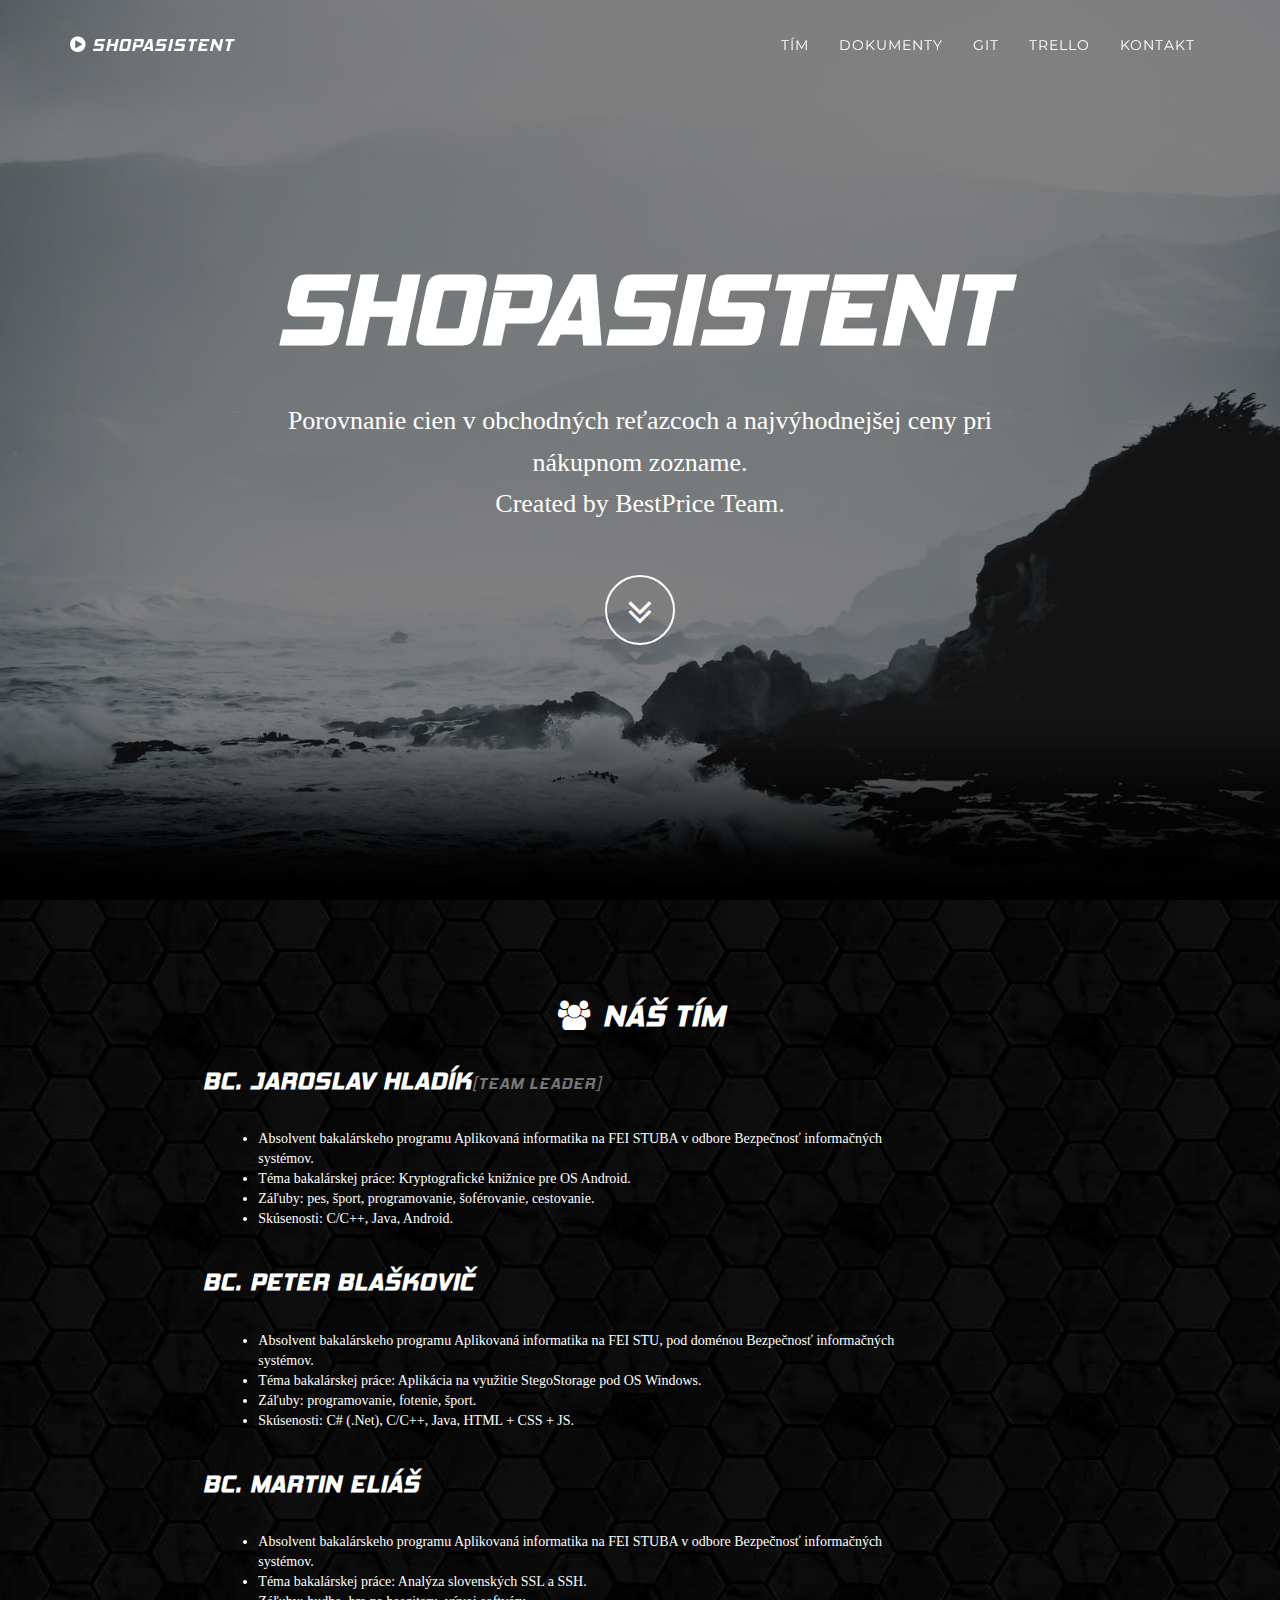
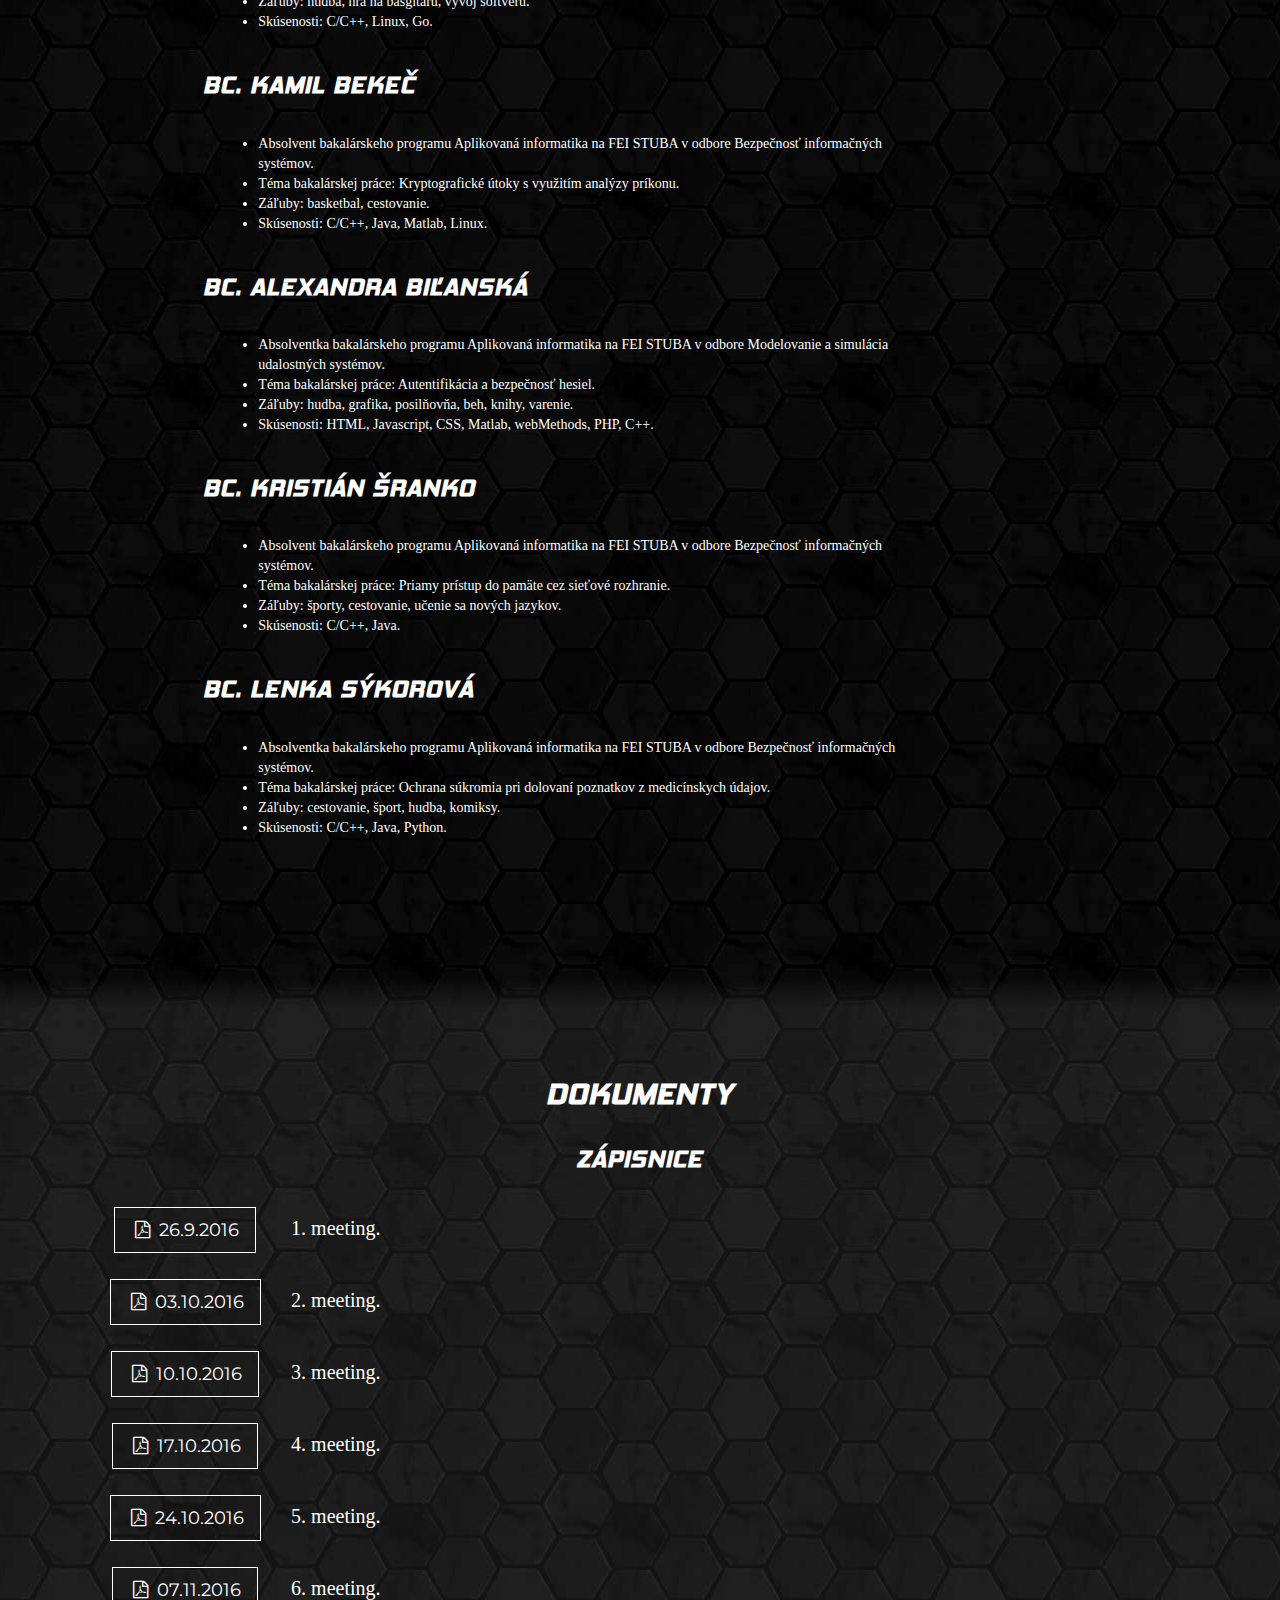
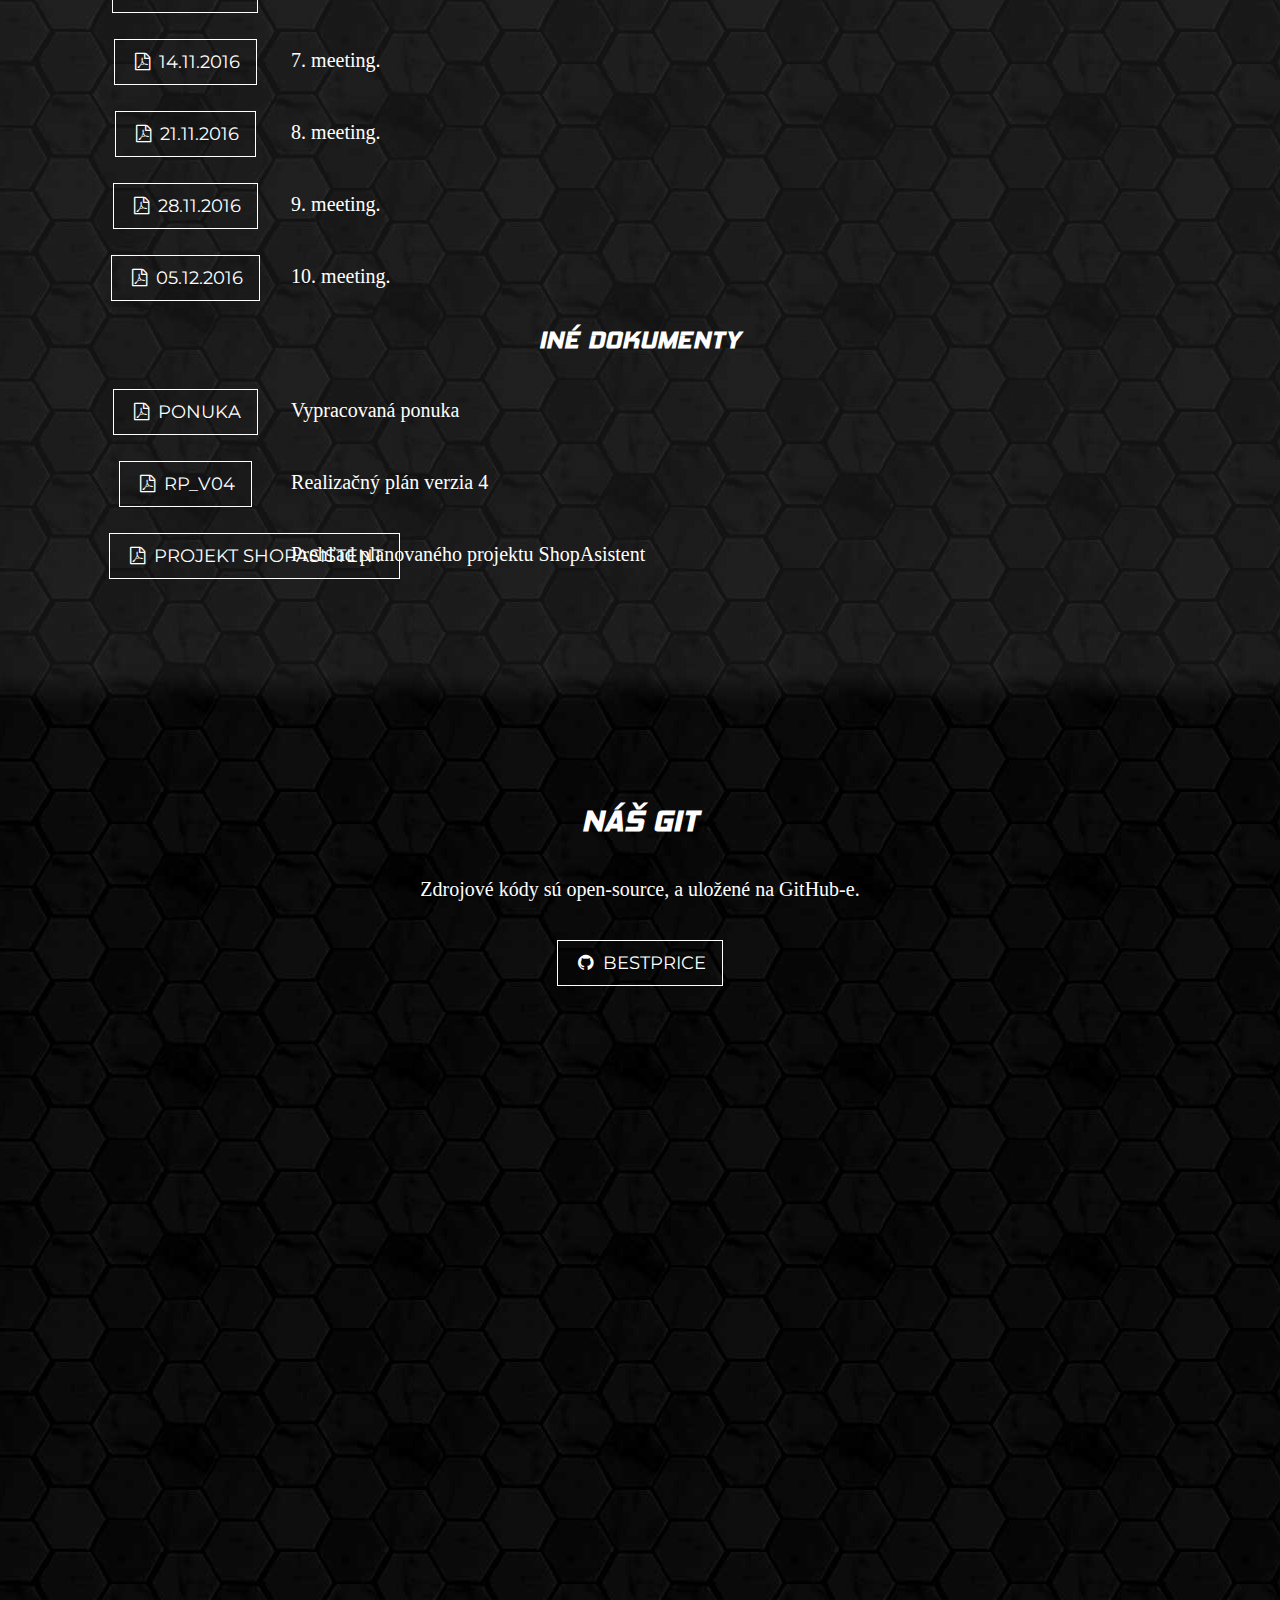
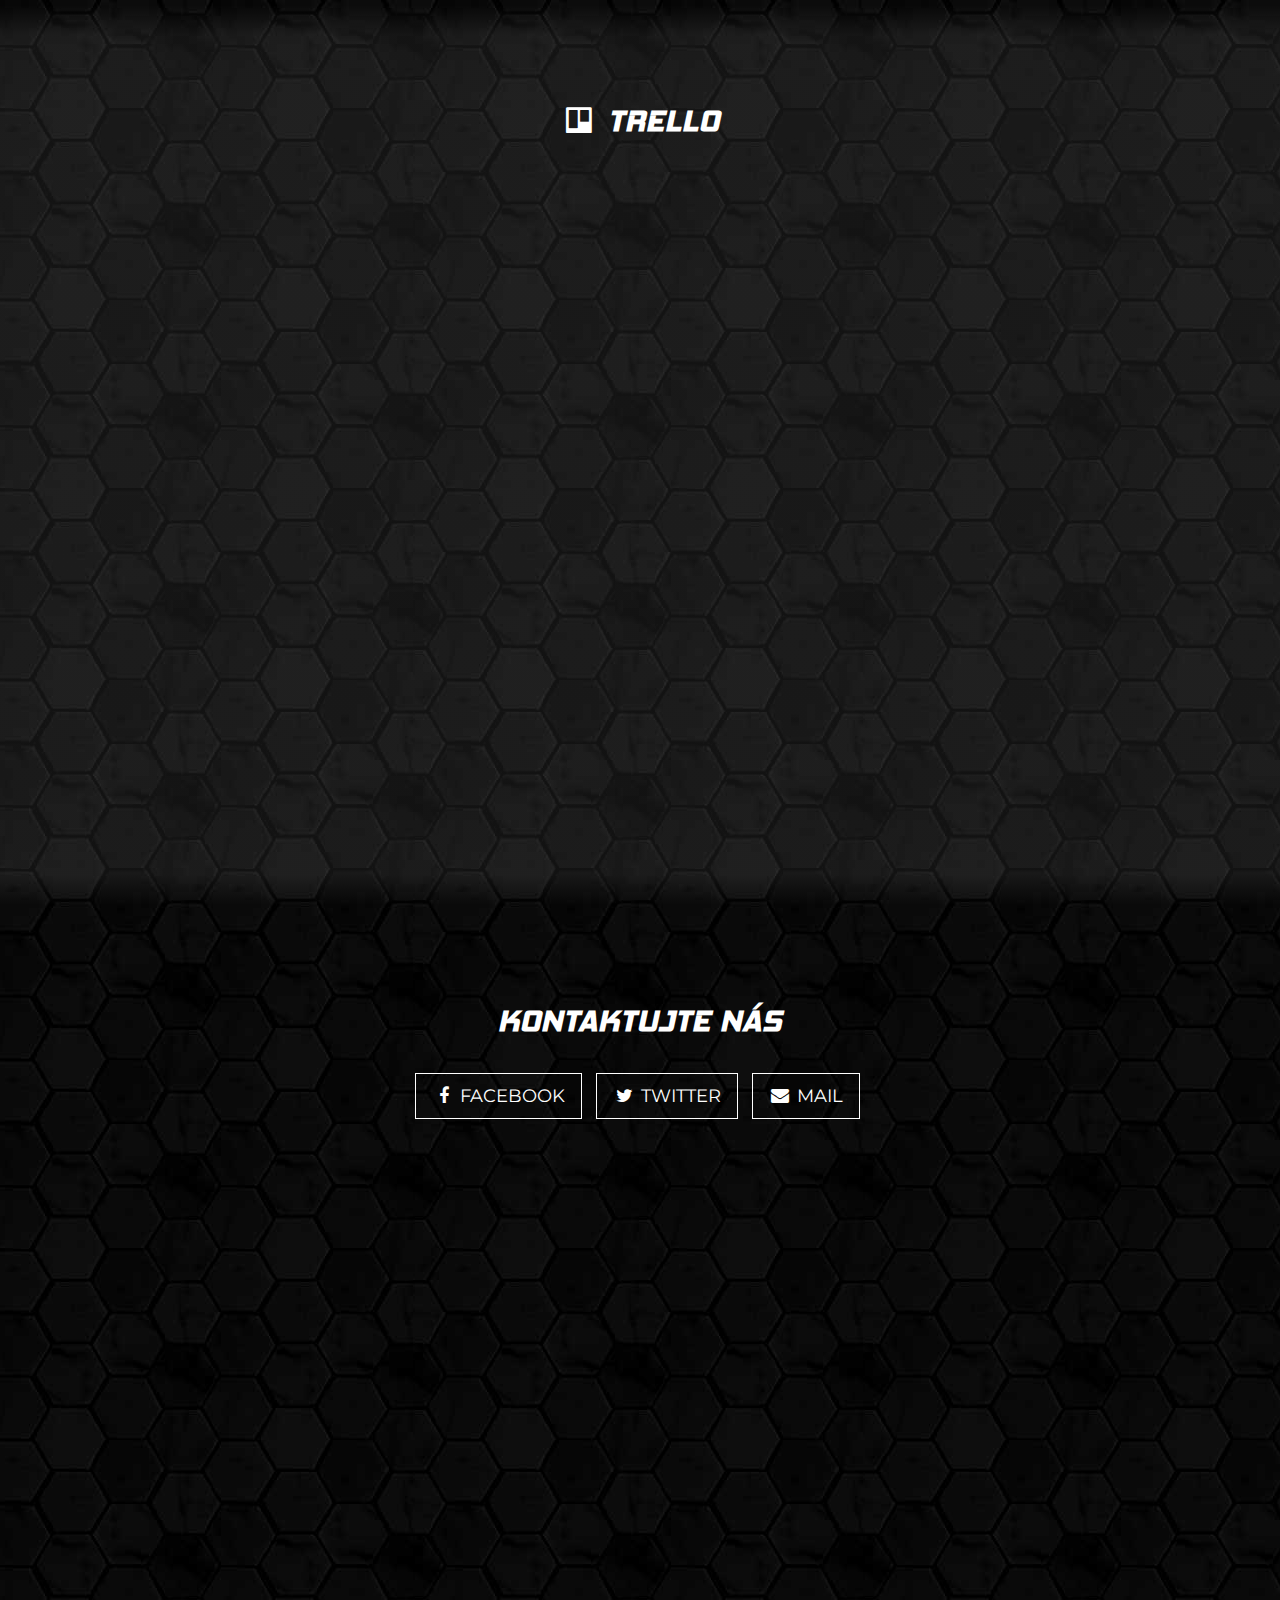
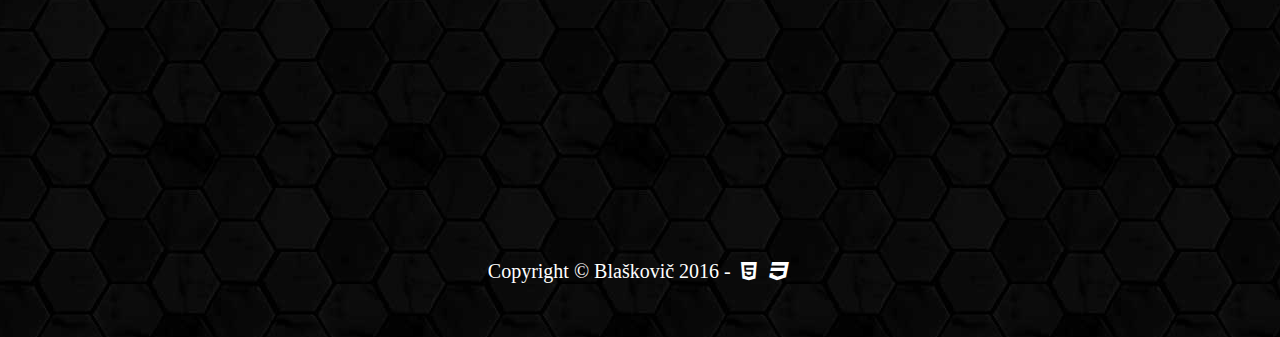
<file: index.html>
<!DOCTYPE html>
<html lang="en">

<head>

    <meta charset="utf-8">
    <meta http-equiv="X-UA-Compatible" content="IE=edge">
    <meta name="viewport" content="width=device-width, initial-scale=1">
    <meta name="description" content="">
    <meta name="author" content="Blaskovic">

    <title>Team Project - Price comparison app </title>

    <!-- Bootstrap Core CSS -->
    <link href="css/bootstrap.min.css" rel="stylesheet">

    <!-- Custom CSS -->
    <link href="css/grayscale.css" rel="stylesheet">

    <!-- Own CSS -->
    <link href="css/style.css" rel="stylesheet">

    <!-- Custom Fonts -->
    <link href="font-awesome/css/font-awesome.min.css" rel="stylesheet" type="text/css">
    <link href="http://fonts.googleapis.com/css?family=Lora:400,700,400italic,700italic" rel="stylesheet" type="text/css">
    <link href="http://fonts.googleapis.com/css?family=Montserrat:400,700" rel="stylesheet" type="text/css">

    <!-- jQuery -->
    <script src="js/jquery.js"></script>

    <!-- Bootstrap Core JavaScript -->
    <script src="js/bootstrap.min.js"></script>

    <!-- Plugin JavaScript -->
    <script src="js/jquery.easing.min.js"></script>

    <!-- Custom Theme JavaScript -->
    <script src="js/grayscale.js"></script>

    <!-- Angular -->
    <script src="js/angular.js"></script>

    <!-- Custom angular app -->
    <script src="js/myapp.js"></script>
    
    <!-- Custom trello script app -->
    <script src="js/moj.js"></script>
</head>

<body id="page-top" data-spy="scroll" data-target=".navbar-fixed-top" ng-app="myApp">

    <!-- Navigation -->
    <nav class="navbar navbar-custom navbar-fixed-top" role="navigation">
        <div class="container">
            <div class="navbar-header">
                <button type="button" class="navbar-toggle" data-toggle="collapse" data-target=".navbar-main-collapse">
                    <i class="fa fa-bars"></i>
                </button>
                <a class="navbar-brand page-scroll" href="http://bestprice-frontend.herokuapp.com">
                    <i class="fa fa-play-circle"></i> <span class="light hemi">ShopAsistent</span>
                </a>
            </div>

            <!-- Collect the nav links, forms, and other content for toggling -->
            <div class="collapse navbar-collapse navbar-right navbar-main-collapse">
                <ul class="nav navbar-nav">
                    <!-- Hidden li included to remove active class from about link when scrolled up past about section -->
                    <li class="hidden">
                        <a href="#page-top"></a>
                    </li>
                    <li>
                        <a class="page-scroll" href="#team">Tím</a>
                    </li>
                    <!--<li>
                        <a class="page-scroll" href="#job">Zadanie</a>
                    </li>-->
                    <li>
                        <a class="page-scroll" href="#book">Dokumenty</a>
                    </li>
                    <li>
                        <a class="page-scroll" href="#git">Git</a>
                    </li>
                    <li>
                        <a class="page-scroll" href="#trello">Trello</a>
                    </li>
                    <li>
                        <a class="page-scroll" href="#contact">Kontakt</a>
                    </li>
                </ul>
            </div>
            <!-- /.navbar-collapse -->
        </div>
        <!-- /.container -->
    </nav>

    <!-- Intro Header -->
    <header class="intro">
        <div class="intro-body">
            <div class="container">
                <div class="row">
                    <div class="col-md-8 col-md-offset-2">
                        <h1 class="brand-heading">ShopAsistent</h1>
                        <p class="intro-text">Porovnanie cien v obchodných reťazcoch a najvýhodnejšej ceny pri nákupnom zozname.
                        <br>Created by BestPrice Team.</p>
                        <a href="#team" class="btn btn-circle page-scroll">
                            <i class="fa fa-angle-double-down animated"></i>
                        </a>
                    </div>
                </div>
            </div>
        </div>
    </header>

    <!-- team Section -->
    <section id="team" class="text-center min-height content-section" ng-include="'views/team.html'"> Tím </section>

    <!-- job Section -->
    <!--<section id="job" class="text-center min-height content-section white-section" ng-include="'views/job.html'"> Zadanie </section> -->
    
    <!-- book Section -->
    <section id="book" class="text-center min-height content-section white-section" ng-include="'views/book.html'"> Dokumenty </section>

    <!-- git Section -->
    <section id="git" class="text-center min-height content-section" ng-include="'views/git.html'"> Git </section>
    
    <!-- trello Section -->
    <section id="trello" class="text-center min-height content-section white-section" ng-include="'views/trello.html'"> Trello </section>

    <!-- Contact Section -->
    <section id="contact" class="text-center min-height content-section" ng-include="'views/contact.html'"> Kontakt </section>

    <!-- Footer -->
    <footer>
        <div class="container text-center">
            <p>Copyright &copy; Blaškovič 2016 - <i class="fa fa-html5 fa-fw"></i> <i class="fa fa-css3 fa-fw"></i></p>
        </div>
    </footer>

</body>

</html>
</file>
<file: css/style.css>
@font-face {
    font-family: hemiHead;
    src: url(../fonts/hemiHead.ttf);
}

body {
    font-family: Verdana;
}

h1, h2, h3{
    font-family: hemiHead;
}

.hemi{
    font-family: hemiHead;
}

.right{
    text-align: left;
}

#jobImg{
    margin-bottom: 50px;
}

#peterImg, #jarciImg, #miroImg, #martinImg{
 filter: grayscale(100%);
/* Browser Specific*/
-webkit-filter: grayscale(100%);
-moz-filter: grayscale(100%);
-o-filter: grayscale(100%);
-ms-filter: grayscale(100%); 
    
-webkit-box-shadow: 0px 0px 20px 15px #000;
-moz-box-shadow: 0px 0px 20px 15px #000;
box-shadow: 0px 0px 20px 15px #000;
}

.onePerson{
    margin-bottom: 30px;
}

.ourBook{
    padding-top:5px;   
}

.min-height{
 min-height: 100%;   
}

#mojdiv{
    display: inline-block;
    overflow:hidden;
}

#myModal{
    color:#000;
}

#modalCheckItems div{
    text-align: left;
    font-weight: bold;
    background-color: #000;
    color:#fff;
    width:200px;
    margin: 10px;
    padding: 5px;
}
.blackInput{
    color: #000;
}
</file>
<file: css/grayscale.css>
/*!
 * Start Bootstrap - Grayscale Bootstrap Theme (http://startbootstrap.com)
 * Code licensed under the Apache License v2.0.
 * For details, see http://www.apache.org/licenses/LICENSE-2.0.
 */

body {
    width: 100%;
    height: 100%;
    font-family: Lora,"Helvetica Neue",Helvetica,Arial,sans-serif;
    color: #fff;
    background-color: #000;
    background: url(../img/pozadie.jpg) repeat center center scroll;
}

html {
    width: 100%;
    height: 100%;
}

h1,h2,h3,h4,h5,h6 {
    margin: 0 0 35px;
    text-transform: uppercase;
    font-family: Montserrat,"Helvetica Neue",Helvetica,Arial,sans-serif;
    font-weight: 700;
    letter-spacing: 1px;
}

p {
    margin: 0 0 25px;
    font-size: 18px;
    line-height: 1.5;
}

@media(min-width:768px) {
    p {
        margin: 0 0 35px;
        font-size: 20px;
        line-height: 1.6;
    }
}

a {
    color: #838383;
    -webkit-transition: all .2s ease-in-out;
    -moz-transition: all .2s ease-in-out;
    transition: all .2s ease-in-out;
}

a:hover,
a:focus {
    text-decoration: none;
    color: #fff;
}

.light {
    font-weight: 400;
}

.navbar-custom {
    margin-bottom: 0;
    border-bottom: 1px solid rgba(255,255,255,.3);
    text-transform: uppercase;
    font-family: Montserrat,"Helvetica Neue",Helvetica,Arial,sans-serif;
    background-color: #000;
}

.navbar-custom .navbar-brand {
    font-weight: 700;
}

.navbar-custom .navbar-brand:focus {
    outline: 0;
}

.navbar-custom .navbar-brand .navbar-toggle {
    padding: 4px 6px;
    font-size: 16px;
    color: #fff;
}

.navbar-custom .navbar-brand .navbar-toggle:focus,
.navbar-custom .navbar-brand .navbar-toggle:active {
    outline: 0;
}

.navbar-custom a {
    color: #fff;
}

.navbar-custom .nav li a {
    -webkit-transition: background .3s ease-in-out;
    -moz-transition: background .3s ease-in-out;
    transition: background .3s ease-in-out;
}

.navbar-custom .nav li a:hover {
    outline: 0;
    color: rgba(255,255,255,.8);
    background-color: transparent;
}

.navbar-custom .nav li a:focus,
.navbar-custom .nav li a:active {
    outline: 0;
    background-color: transparent;
}

.navbar-custom .nav li.active {
    outline: 0;
}

.navbar-custom .nav li.active a {
    background-color: rgba(255,255,255,.3);
}

.navbar-custom .nav li.active a:hover {
    color: #fff;
}

@media(min-width:768px) {
    .navbar-custom {
        padding: 20px 0;
        border-bottom: 0;
        letter-spacing: 1px;
        background: 0 0;
        -webkit-transition: background .5s ease-in-out,padding .5s ease-in-out;
        -moz-transition: background .5s ease-in-out,padding .5s ease-in-out;
        transition: background .5s ease-in-out,padding .5s ease-in-out;
    }

    .navbar-custom.top-nav-collapse {
        padding: 0;
        border-bottom: 1px solid rgba(255,255,255,.3);
        background: #000;
    }
}

.intro {
    display: table;
    width: 100%;
    height: auto;
    padding: 100px 0;
    text-align: center;
    color: #fff;
    background: url(../img/intro-bg.jpg) no-repeat bottom center scroll;
    background-color: #000;
    -webkit-background-size: cover;
    -moz-background-size: cover;
    background-size: cover;
    -o-background-size: cover;
}

.intro .intro-body {
    display: table-cell;
    vertical-align: middle;
}

.intro .intro-body .brand-heading {
    font-size: 40px;
}

.intro .intro-body .intro-text {
    font-size: 18px;
}

@media(min-width:768px) {
    .intro {
        height: 100%;
        padding: 0;
    }

    .intro .intro-body .brand-heading {
        font-size: 100px;
    }

    .intro .intro-body .intro-text {
        font-size: 26px;
    }
}

.btn-circle {
    width: 70px;
    height: 70px;
    margin-top: 15px;
    padding: 7px 16px;
    border: 2px solid #fff;
    border-radius: 100%!important;
    font-size: 40px;
    color: #fff;
    background: 0 0;
    -webkit-transition: background .3s ease-in-out;
    -moz-transition: background .3s ease-in-out;
    transition: background .3s ease-in-out;
}

.btn-circle:hover,
.btn-circle:focus {
    outline: 0;
    color: #fff;
    background: rgba(255,255,255,.1);
}

.btn-circle i.animated {
    -webkit-transition-property: -webkit-transform;
    -webkit-transition-duration: 1s;
    -moz-transition-property: -moz-transform;
    -moz-transition-duration: 1s;
}

.btn-circle:hover i.animated {
    -webkit-animation-name: pulse;
    -moz-animation-name: pulse;
    -webkit-animation-duration: 1.5s;
    -moz-animation-duration: 1.5s;
    -webkit-animation-iteration-count: infinite;
    -moz-animation-iteration-count: infinite;
    -webkit-animation-timing-function: linear;
    -moz-animation-timing-function: linear;
}

@-webkit-keyframes pulse {    
    0% {
        -webkit-transform: scale(1);
        transform: scale(1);
    }

    50% {
        -webkit-transform: scale(1.2);
        transform: scale(1.2);
    }

    100% {
        -webkit-transform: scale(1);
        transform: scale(1);
    }
}

@-moz-keyframes pulse {    
    0% {
        -moz-transform: scale(1);
        transform: scale(1);
    }

    50% {
        -moz-transform: scale(1.2);
        transform: scale(1.2);
    }

    100% {
        -moz-transform: scale(1);
        transform: scale(1);
    }
}

.content-section {
    padding-top: 50px;
    padding-bottom: 50px;
}

.job-section {
    width: 100%;
    padding: 50px 0;
    color: #fff;
    background: url(../img/downloads-bg.jpg) no-repeat center center scroll;
    background-color: #000;
    -webkit-background-size: cover;
    -moz-background-size: cover;
    background-size: cover;
    -o-background-size: cover;
}
.job2-section {
    width: 100%;
    padding: 0px 0;
    color: #fff;
    /*-webkit-background-size: cover;
    -moz-background-size: cover;
    background-size: cover;
    -o-background-size: cover;*/
}
.white-section {
    width: 100%;
    padding: 50px 0;
    min-height:100%;
    color: #fff;
    
    /* Permalink - use to edit and share this gradient: http://colorzilla.com/gradient-editor/#ffffff+0,e5e5e5+100&0+0,0.1+20,0.1+80,0+100 */
    background: -moz-linear-gradient(top, rgba(255,255,255,0) 0%, rgba(250,250,250,0.08) 30px, rgba(234,234,234,0.08) calc(100% - 30px), rgba(229,229,229,0) 100%); /* FF3.6+ */
    background: -webkit-gradient(linear, left top, left bottom, color-stop(0%,rgba(255,255,255,0)), color-stop(30px,rgba(250,250,250,0.08)), color-stop(calc(100% - 30px),rgba(234,234,234,0.08)), color-stop(100%,rgba(229,229,229,0))); /* Chrome,Safari4+ */
    background: -webkit-linear-gradient(top, rgba(255,255,255,0) 0%,rgba(250,250,250,0.08) 30px,rgba(234,234,234,0.08) calc(100% - 30px),rgba(229,229,229,0) 100%); /* Chrome10+,Safari5.1+ */
    background: -o-linear-gradient(top, rgba(255,255,255,0) 0%,rgba(250,250,250,0.08) 30px,rgba(234,234,234,0.08) calc(100% - 30px),rgba(229,229,229,0) 100%); /* Opera 11.10+ */
    background: -ms-linear-gradient(top, rgba(255,255,255,0) 0%,rgba(250,250,250,0.08) 30px,rgba(234,234,234,0.08) calc(100% - 30px),rgba(229,229,229,0) 100%); /* IE10+ */
    background: linear-gradient(top, rgba(255,255,255,0) 0%,rgba(250,250,250,0.08) 30px,rgba(234,234,234,0.08) calc(100% - 30px),rgba(229,229,229,0) 100%); /* W3C */
    filter: progid:DXImageTransform.Microsoft.gradient( startColorstr='#00ffffff', endColorstr='#00e5e5e5',GradientType=0 ); /* IE6-9 */
}

#map {
    width: 100%;
    height: 200px;
    margin-top: 100px;
}

@media(min-width:767px) {
    .content-section {
        padding-top: 100px;
        padding-bottom: 100px;
    }

    .download-section {
        padding: 100px 0;
    }

    #map {
        height: 400px;
        margin-top: 250px;
    }
}

.btn {
    border-radius: 0;
    text-transform: uppercase;
    font-family: Montserrat,"Helvetica Neue",Helvetica,Arial,sans-serif;
    font-weight: 400;
    -webkit-transition: all .3s ease-in-out;
    -moz-transition: all .3s ease-in-out;
    transition: all .3s ease-in-out;
}

.btn-default {
    border: 1px solid #fff;
    color: #fff;
    background-color: transparent;
}

.btn-default:hover,
.btn-default:focus {
    border: 1px solid #fff;
    outline: 0;
    color: #000;
    background-color: #fff;
}

ul.banner-social-buttons {
    margin-top: 0;
}

@media(max-width:1199px) {
    ul.banner-social-buttons {
        margin-top: 15px;
    }
}

@media(max-width:767px) {
    ul.banner-social-buttons li {
        display: block;
        margin-bottom: 20px;
        padding: 0;
    }

    ul.banner-social-buttons li:last-child {
        margin-bottom: 0;
    }
}

footer {
    padding: 50px 0;
}

footer p {
    margin: 0;
}

::-moz-selection {
    text-shadow: none;
    background: #fcfcfc;
    background: rgba(255,255,255,.2);
}

::selection {
    text-shadow: none;
    background: #fcfcfc;
    background: rgba(255,255,255,.2);
}

img::selection {
    background: 0 0;
}

img::-moz-selection {
    background: 0 0;
}

body {
    webkit-tap-highlight-color: rgba(255,255,255,.2);
}
</file>
